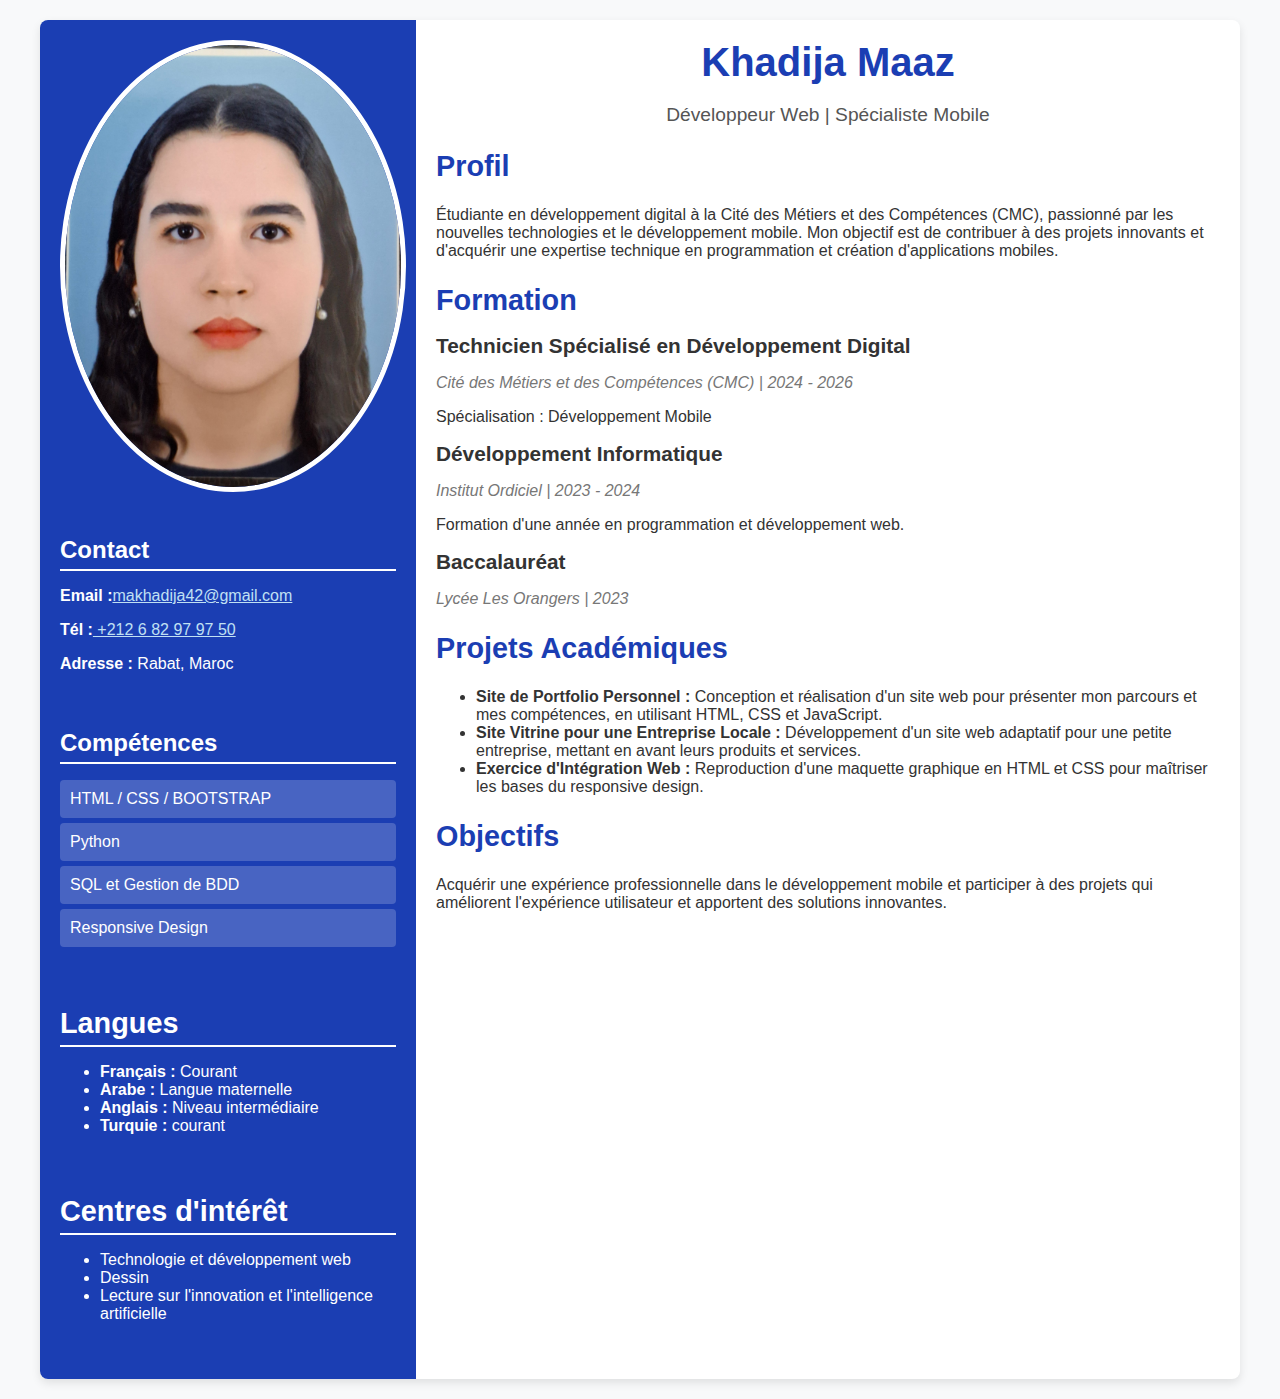
<file: index.html>
<!DOCTYPE html>
<html lang="fr">
<head>
    <meta charset="UTF-8">
    <meta name="viewport" content="width=device-width, initial-scale=1.0">
    <title>CV</title>
    <link rel="stylesheet" href="style.css">
</head>
<body>
    <div class="cv-container">
        <aside class="sidebar">
            <div class="profile-photo">
                <img src="images/khadija.jpg" alt="Photo de Profil">
            </div>
            <div class="contact-info">
                <h2>Contact</h2>
                <p><strong>Email :</strong><a href="mailto:makhadija42@gmail.com">makhadija42@gmail.com </a></p>
                <p><strong>Tél :</strong><a href="tel:+212 6 82 97 97 50"> +212 6 82 97 97 50</a></p>
                <p><strong>Adresse :</strong> Rabat, Maroc</p>
            </div>
            <div class="skills">
                <h2>Compétences</h2>
                <ul>
                    <li>HTML / CSS / BOOTSTRAP</li>
                    <li>Python </li>
                    <li>SQL et Gestion de BDD</li>
                    <li>Responsive Design</li>
                </ul>
            </div>
            <section class="languages">
                <h2>Langues</h2>
                <ul>
                    <li><strong>Français :</strong> Courant</li>
                    <li><strong>Arabe :</strong> Langue maternelle</li>
                    <li><strong>Anglais :</strong> Niveau intermédiaire</li>
                    <li><strong>Turquie :</strong> courant</li>
                </ul>
            </section>
            
            <section class="hobbies">
                <h2>Centres d'intérêt</h2>
                <ul>
                    <li>Technologie et développement web</li>
                    <li>Dessin</li>
                    <li>Lecture sur l'innovation et l'intelligence artificielle</li>
                </ul>
            </section>
            
        </aside>
        <main class="main-content">
            <header class="header">
                <h1>Khadija Maaz</h1>
                <p class="subtitle">Développeur Web | Spécialiste Mobile </p>
            </header>
            <section class="profile">
                <h2>Profil</h2>
                <p>Étudiante en développement digital à la Cité des Métiers et des Compétences (CMC), passionné par les nouvelles technologies et le développement mobile. Mon objectif est de contribuer à des projets innovants et d'acquérir une expertise technique en programmation et création d'applications mobiles.</p>
            </section>
            <section class="education">
                <h2>Formation</h2>
                <div class="degree">
                    <h3>Technicien Spécialisé en Développement Digital</h3>
                    <p class="school">Cité des Métiers et des Compétences (CMC) | 2024 - 2026</p>
                    <p>Spécialisation : Développement Mobile</p>
                </div>
                <div class="degree">
                    <h3>Développement Informatique</h3>
                    <p class="school">Institut Ordiciel | 2023 - 2024</p>
                    <p>Formation d'une année en programmation et développement web.</p>
                </div>
                <div class="degree">
                    <h3>Baccalauréat</h3>
                    <p class="school">Lycée Les Orangers | 2023</p>
                </div>
            </section>
            <section class="projects">
                <h2>Projets Académiques</h2>
                <ul>
                    <li>
                        <strong>Site de Portfolio Personnel :</strong> Conception et réalisation d'un site web pour présenter mon parcours et mes compétences, en utilisant HTML, CSS et JavaScript.
                    </li>
                    <li>
                        <strong>Site Vitrine pour une Entreprise Locale :</strong> Développement d'un site web adaptatif pour une petite entreprise, mettant en avant leurs produits et services.
                    </li>
                    <li>
                        <strong>Exercice d'Intégration Web :</strong> Reproduction d'une maquette graphique en HTML et CSS pour maîtriser les bases du responsive design.
                    </li>
                </ul>
            </section>
            <section class="goals">
                <h2>Objectifs</h2>
                <p>Acquérir une expérience professionnelle dans le développement mobile et participer à des projets qui améliorent l'expérience utilisateur et apportent des solutions innovantes.</p>
            </section>
        </main>
    </div>
</body>
</html>
</file>
<file: style.css>
/* Global Styles */
body {
    font-family: 'Arial', sans-serif;
    margin: 0;
    padding: 0;
    background: #f8f9fa;
    color: #333;
}

.cv-container {
    display: flex;
    max-width: 1200px;
    margin: 20px auto;
    background: #fff;
    box-shadow: 0 4px 10px rgba(0, 0, 0, 0.1);
    border-radius: 8px;
}



/* Sidebar */
.sidebar {
    width: 30%;
    background: #1b3eb3;
    color: #fff;
    padding: 20px;
    border-radius: 8px 0 0 8px;
    display: flex;
    flex-direction: column;
    justify-content: space-between;
}

.profile-photo img {
    width: 100%;
    border-radius: 50%;
    margin-bottom: 20px;
    border: 5px solid #fff;
}

.contact-info,
.skills {
    margin-bottom: 20px;
}
.languages h2{
    color: #fff;
}
.hobbies h2{
    color: #fff;
}
.contact-info p a {
    color:rgb(192, 224, 243);
}

.contact-info p a:hover{
    color:black;
}

h2 {
    font-size: 1.5em;
    margin-bottom: 10px;
    border-bottom: 2px solid #fff;
    padding-bottom: 5px;
}

.skills ul {
    list-style: none;
    padding: 0;
}

.skills ul li {
    background: rgba(255, 255, 255, 0.2);
    margin: 5px 0;
    padding: 10px;
    border-radius: 4px;
}

/* Main Content */
.main-content {
    width: 70%;
    padding: 20px;
}

.header {
    text-align: center;
    margin-bottom: 20px;
}

.header h1 {
    margin: 0;
    font-size: 2.5em;
    color: #1b3eb3;
}

.subtitle {
    font-size: 1.2em;
    color: #555;
}

section {
    margin-bottom: 20px;
}

section h2 {
    font-size: 1.8em;
    margin-bottom: 10px;
    color: #1b3eb3;
}
 .degree {
    margin-bottom: 15px;
}
 .degree h3 {
    font-size: 1.3em;
    margin: 0;
}
.school {
    font-style: italic;
    color: #777;
}

@media (max-width: 480px) {
    body {
        font-size: 14px;
    }

    .sidebar, .main-content {
        padding: 10px;
    }

    .profile-photo img {
        width: 120px;
    }

    h1 {
        font-size: 1.8em;
    }

    h2 {
        font-size: 1.4em;
    }

    p, li {
        font-size: 0.9em;
    }
}
</file>
